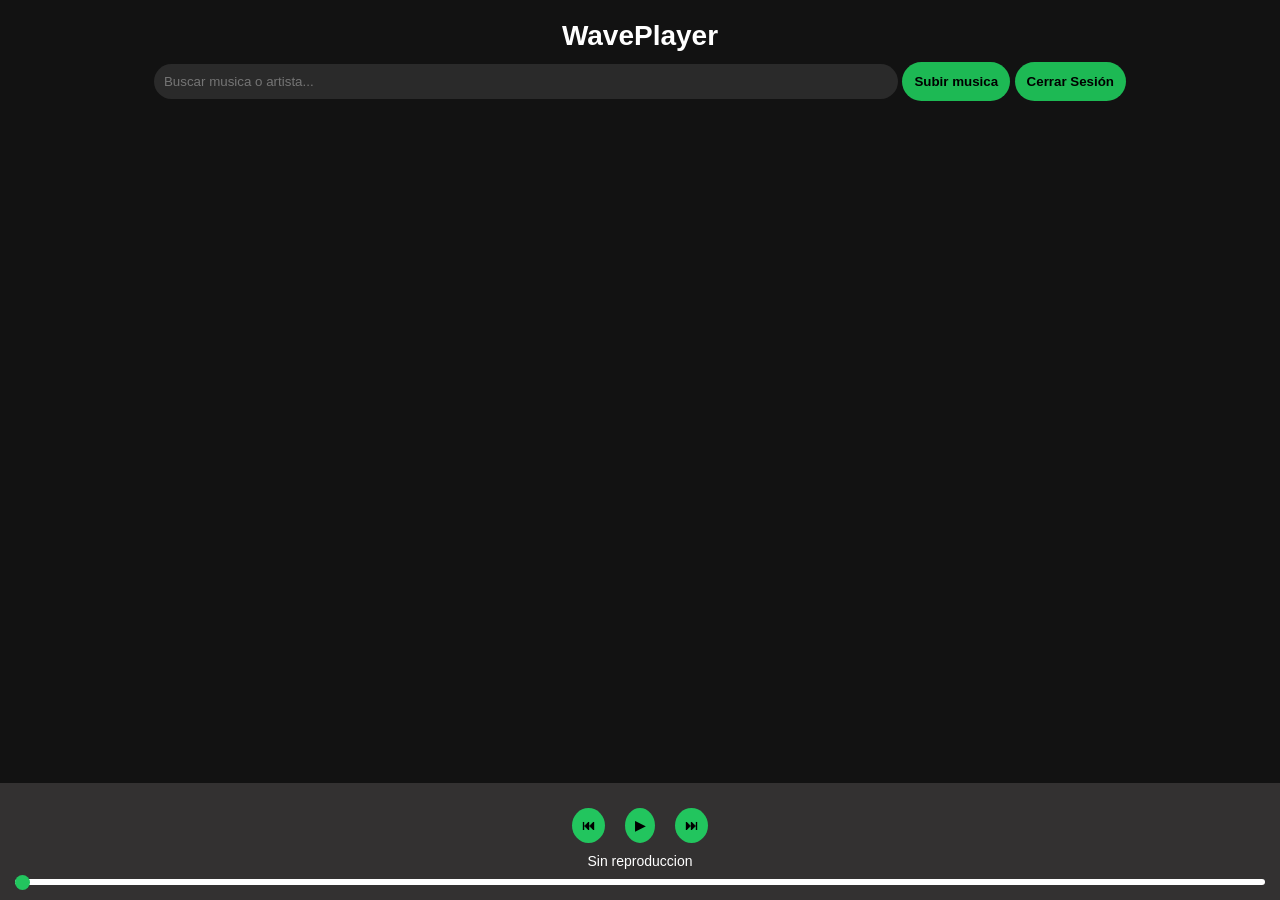
<file: index.html>
<!DOCTYPE html>
<html lang="es">
<head>
    <meta charset="UTF-8">
    <title>WavePlayer</title>
    <link rel="stylesheet" href="index.css">
</head>
<body>

<header>
    <h1>WavePlayer</h1>
    <input type="text" id="busqueda" placeholder="Buscar musica o artista...">
    <button onclick="window.location.href='subir.html'">Subir musica</button>
    <button onclick="location.href='logout.php'">Cerrar Sesión</button>
</header>

<main>
    <section class="grid-musica" id="contenedor-musica"></section>
</main>

<footer class="player">
    <section class="controles">
        <button onclick="anterior()">⏮</button>
        <button onclick="togglePlay()" id="btn-play">▶</button>
        <button onclick="siguiente()">⏭</button>
    </section>
    <section class="player-info">
        <p id="nombre-cancion">Sin reproduccion</p>
        <p id="artista-cancion"></p>
    </section>
    <input type="range" id="barra" value="0">
    <audio id="player-audio"></audio>
</footer>   

<script src="script.js"></script>

</body>
</html>
</file>
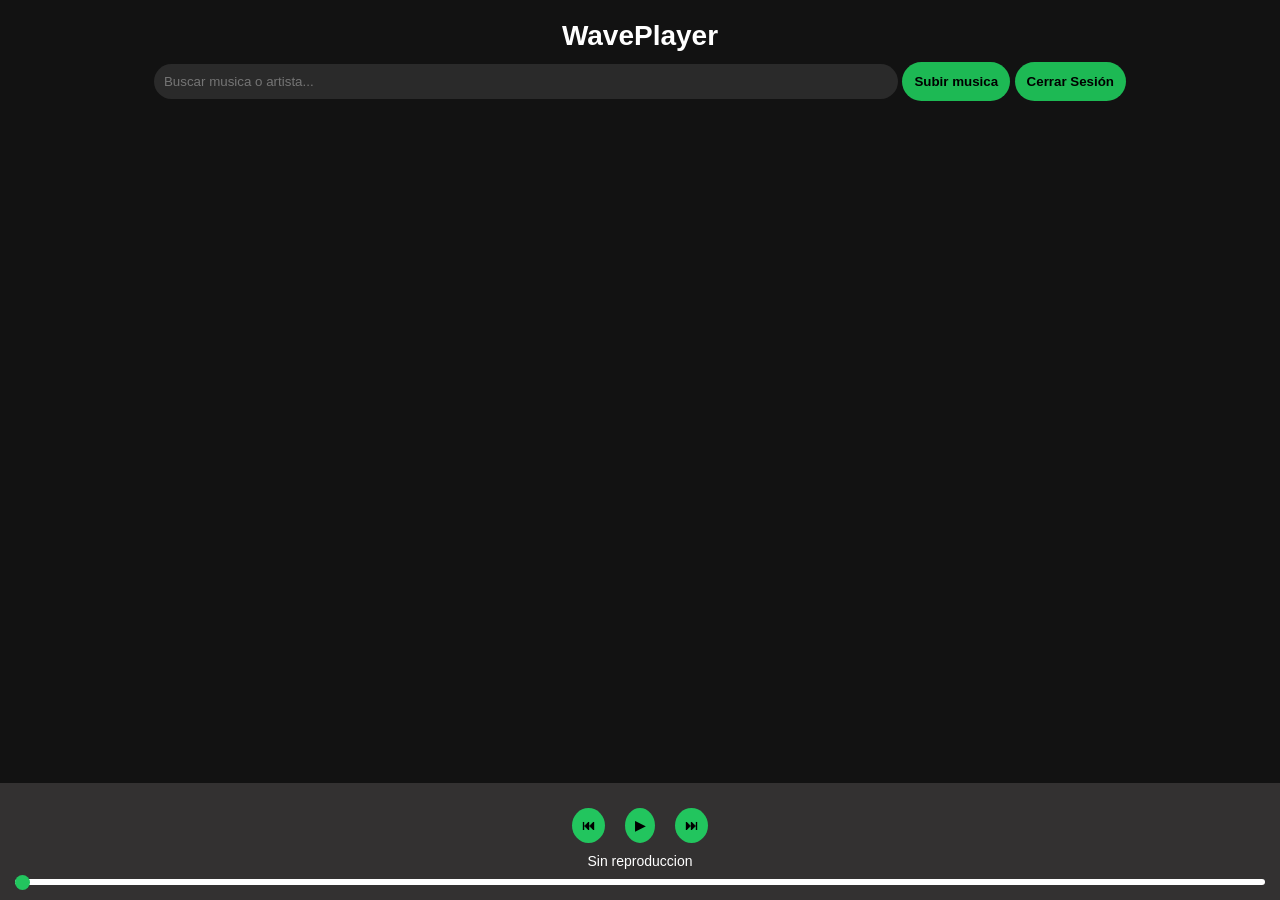
<file: principal.html>
<!DOCTYPE html>
<html lang="es">
<head>
    <meta charset="UTF-8">
    <title>WavePlayer</title>
    <link rel="stylesheet" href="principal.css">
</head>
<body>

<header>
    <h1>WavePlayer</h1>
    <input type="text" id="busqueda" placeholder="Buscar musica o artista...">
    <button onclick="window.location.href='subir.html'">Subir musica</button>
    <button onclick="location.href='logout.php'">Cerrar Sesión</button>
</header>

<main>
    <section class="grid-musica" id="contenedor-musica"></section>
</main>

<footer class="player">
    <section class="controles">
        <button onclick="anterior()">⏮</button>
        <button onclick="togglePlay()" id="btn-play">▶</button>
        <button onclick="siguiente()">⏭</button>
    </section>
    <section class="player-info">
        <p id="nombre-cancion">Sin reproduccion</p>
        <p id="artista-cancion"></p>
    </section>
    <input type="range" id="barra" value="0">
    <audio id="player-audio"></audio>
</footer>   

<script src="script.js"></script>

</body>
</html>
</file>
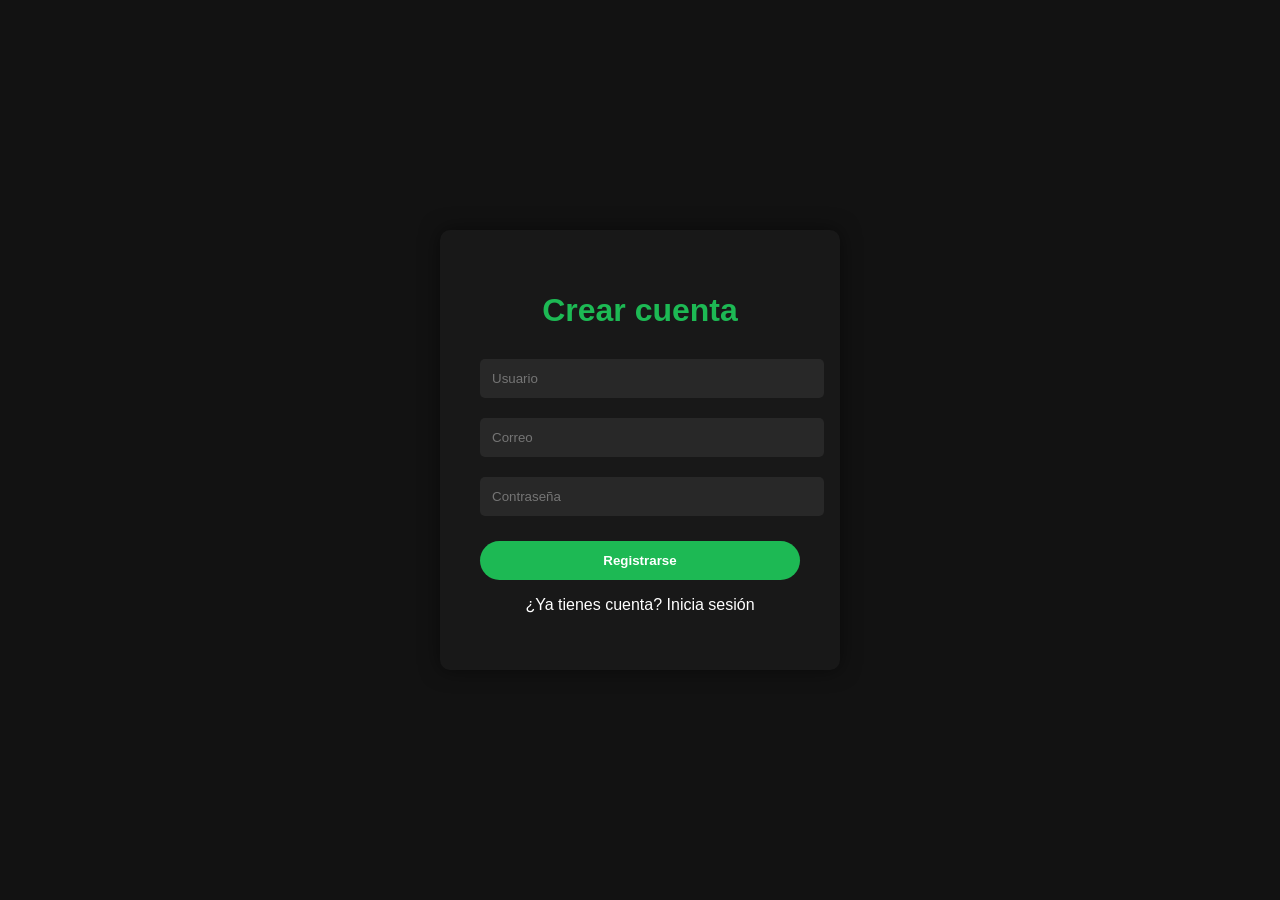
<file: Registro.html>
<!DOCTYPE html>
<html lang="es">
<head>
<meta charset="UTF-8">
<title>Registro</title>
<link rel="stylesheet" href="Inicio Sesion.css">
</head>
<body>

<main>
    <h1>Crear cuenta</h1>

    <form action="Registro.php" method="POST">
        <input type="text" name="usuario" placeholder="Usuario" required>
        <input type="text" name="correo" placeholder="Correo" required>
        <input type="password" name="password" placeholder="Contraseña" required>
        <button type="submit">Registrarse</button>
    </form>

    <p>¿Ya tienes cuenta? <a href="index.php">Inicia sesión</a></p>
</main>

</body>
</html>
</file>
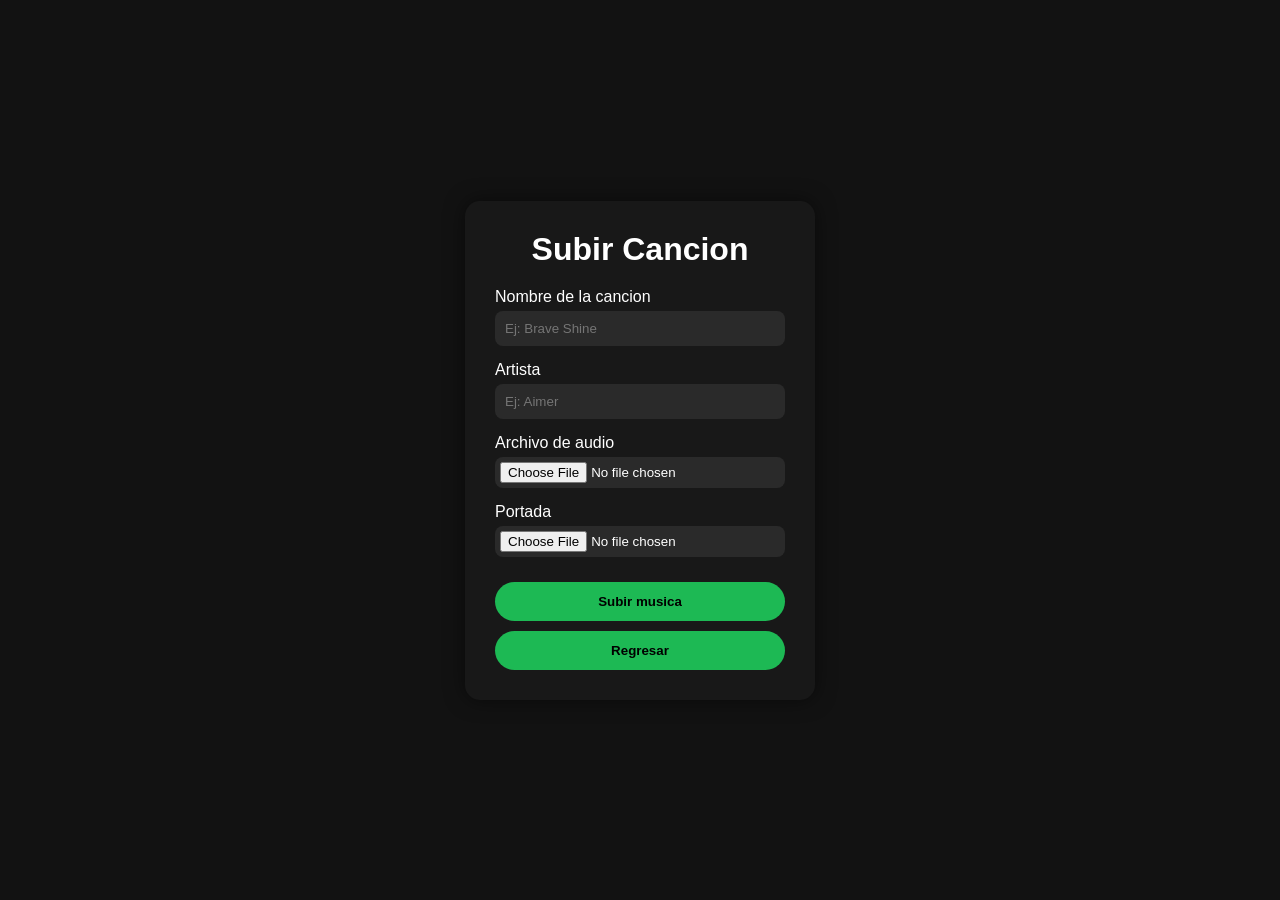
<file: subir.html>
<!DOCTYPE html>
<html>
<head>
    <meta charset="UTF-8">
    <title>Subir Musica</title>
    <link rel="stylesheet" href="subir.css">
</head>
<body>

<main>
    <header>
        <h1>Subir Cancion</h1>
    </header>

    <form action="agregar.php" method="post" enctype="multipart/form-data">
        <section>
            <label>Nombre de la cancion</label>
            <input type="text" placeholder="Ej: Brave Shine" name="nombre" required>
        </section>

        <section>
            <label>Artista</label>
            <input type="text" placeholder="Ej: Aimer" name="artista" required>
        </section>

        <section>
            <label>Archivo de audio</label>
            <input type="file" accept="audio/*" name="cancion" required>
        </section>

        <section>
            <label>Portada</label>
            <input type="file" accept="image/*" name="imagen" required>
        </section>

        <section>
            <button type="submit">Subir musica</button>
        </section>
    </form>
    
    <section>
        <button onclick="window.location.href='principal.html'">Regresar</button>
    </section>
</main>

</body>
</html>
</file>
<file: index.css>
* {
    margin: 0;
    padding: 0;
    box-sizing: border-box;
    font-family: 'Segoe UI', sans-serif;
}

body {
    background: #121212;
    color: white;
}

header {
    padding: 20px;
    text-align: center;
}

header h1 {
    font-size: 28px;
    color: #ffffff;
}

header input {
    margin-top: 10px;
    padding: 10px;
    width: 60%;
    border-radius: 20px;
    border: none;
    background: rgba(255,255,255,0.1);
    color: white;
}

#playlists-container {
    margin: 15px auto 0;
    display: flex;
    gap: 10px;
    flex-wrap: wrap;
    justify-content: center;
}

.playlist-btn, 
#playlists-container button {
    background: #333;
    border: none;
    padding: 8px 15px;
    border-radius: 20px;
    color: white;
    cursor: pointer;
    transition: 0.3s;
    font-size: 12px;
}

.playlist-btn:hover,
#playlists-container button:hover {
    background: #1db954;
}

.active-playlist {
    background: #1db954;
}

#playlists-container button:first-child {
    background: #1db954;
}

#playlists-container button:last-child {
    background: #22c55e;
}

.grid-musica {
    display: grid;
    grid-template-columns: repeat(auto-fill, minmax(150px, 1fr));
    gap: 20px;
    padding: 20px;
}

/* Card */
.music-card {
    background: rgba(255,255,255,0.08);
    backdrop-filter: blur(10px);
    border-radius: 15px;
    padding: 10px;
    text-align: center;
    transition: 0.3s;
}

.music-card:hover {
    transform: scale(1.05);
    background: rgba(0, 255, 200, 0.2);
}

.music-card figure {
    width: 100%;
    height: 120px;
    border-radius: 10px;
    overflow: hidden;
    background: #111;
}

.music-card img {
    width: 100%;
    height: 100%;
    object-fit: cover;
}

.music-card p {
    margin-top: 8px;
    font-size: 14px;
}

/* Boton Play */
.music-card button {
    margin-top: 5px;
    background: #00f5d4;
    border: none;
    padding: 5px 10px;
    border-radius: 10px;
    cursor: pointer;
}

.music-card button:last-of-type {
    background: #666;
    margin-top: 5px;
}

.player {
    position: fixed;
    bottom: 0;
    width: 100%;
    background: #333131;
    padding: 15px;
    display: flex;
    flex-direction: column;
    gap: 10px;
}

/* Controles */
.player .controles {
    display: flex;
    justify-content: center;
    gap: 20px;
}

.player button {
    background: #22c55e;
    border: none;
    padding: 10px;
    border-radius: 50%;
    cursor: pointer;
}

/* Barra */
#barra {
    width: 100%;
    appearance: none;
    height: 6px;
    background: #ffffff;
    border-radius: 10px;
    outline: none;
}

#barra::-webkit-slider-thumb {
    appearance: none;
    width: 15px;
    height: 15px;
    background: #22c55e;
    border-radius: 50%;
    cursor: pointer;
}

#barra:hover {
    background: #334155;
}

button {
    margin-top: 10px;
    padding: 12px;
    background: #1db954;
    border: none;
    border-radius: 25px;
    color: black;
    font-weight: bold;
    cursor: pointer;
    transition: 0.3s;
}

/* Informacion de cancion */
.player-info {
    text-align: center;
}

#nombre-cancion {
    font-size: 14px;
}

#artista-cancion {
    font-size: 12px;
    color: #888;
}
</file>
<file: principal.css>
* {
    margin: 0;
    padding: 0;
    box-sizing: border-box;
    font-family: 'Segoe UI', sans-serif;
}

body {
    background: #121212;
    color: white;
}

header {
    padding: 20px;
    text-align: center;
}

header h1 {
    font-size: 28px;
    color: #ffffff;
}

header input {
    margin-top: 10px;
    padding: 10px;
    width: 60%;
    border-radius: 20px;
    border: none;
    background: rgba(255,255,255,0.1);
    color: white;
}

#playlists-container {
    margin: 15px auto 0;
    display: flex;
    gap: 10px;
    flex-wrap: wrap;
    justify-content: center;
}

.playlist-btn, 
#playlists-container button {
    background: #333;
    border: none;
    padding: 8px 15px;
    border-radius: 20px;
    color: white;
    cursor: pointer;
    transition: 0.3s;
    font-size: 12px;
}

.playlist-btn:hover,
#playlists-container button:hover {
    background: #1db954;
}

.active-playlist {
    background: #1db954;
}

#playlists-container button:first-child {
    background: #1db954;
}

#playlists-container button:last-child {
    background: #22c55e;
}

.grid-musica {
    display: grid;
    grid-template-columns: repeat(auto-fill, minmax(150px, 1fr));
    gap: 20px;
    padding: 20px;
}

/* Card */
.music-card {
    background: rgba(255,255,255,0.08);
    backdrop-filter: blur(10px);
    border-radius: 15px;
    padding: 10px;
    text-align: center;
    transition: 0.3s;
}

.music-card:hover {
    transform: scale(1.05);
    background: rgba(0, 255, 200, 0.2);
}

.music-card figure {
    width: 100%;
    height: 120px;
    border-radius: 10px;
    overflow: hidden;
    background: #111;
}

.music-card img {
    width: 100%;
    height: 100%;
    object-fit: cover;
}

.music-card p {
    margin-top: 8px;
    font-size: 14px;
}

/* Boton Play */
.music-card button {
    margin-top: 5px;
    background: #00f5d4;
    border: none;
    padding: 5px 10px;
    border-radius: 10px;
    cursor: pointer;
}

.music-card button:last-of-type {
    background: #666;
    margin-top: 5px;
}

.player {
    position: fixed;
    bottom: 0;
    width: 100%;
    background: #333131;
    padding: 15px;
    display: flex;
    flex-direction: column;
    gap: 10px;
}

/* Controles */
.player .controles {
    display: flex;
    justify-content: center;
    gap: 20px;
}

.player button {
    background: #22c55e;
    border: none;
    padding: 10px;
    border-radius: 50%;
    cursor: pointer;
}

/* Barra */
#barra {
    width: 100%;
    appearance: none;
    height: 6px;
    background: #ffffff;
    border-radius: 10px;
    outline: none;
}

#barra::-webkit-slider-thumb {
    appearance: none;
    width: 15px;
    height: 15px;
    background: #22c55e;
    border-radius: 50%;
    cursor: pointer;
}

#barra:hover {
    background: #334155;
}

button {
    margin-top: 10px;
    padding: 12px;
    background: #1db954;
    border: none;
    border-radius: 25px;
    color: black;
    font-weight: bold;
    cursor: pointer;
    transition: 0.3s;
}

/* Informacion de cancion */
.player-info {
    text-align: center;
}

#nombre-cancion {
    font-size: 14px;
}

#artista-cancion {
    font-size: 12px;
    color: #888;
}
</file>
<file: Inicio Sesion.css>
body {
    margin: 0;
    font-family: Arial, sans-serif;
    background-color: #121212;
    color: white;
    display: flex;
    justify-content: center;
    align-items: center;
    height: 100vh;
}

main {
    background-color: #181818;
    padding: 40px;
    border-radius: 10px;
    width: 320px;
    text-align: center;
    box-shadow: 0 0 20px rgba(0,0,0,0.5);
}

h1 {
    color: #1DB954;
    margin-bottom: 20px;
}

input {
    width: 100%;
    padding: 12px;
    margin: 10px 0;
    border: none;
    border-radius: 5px;
    background-color: #282828;
    color: white;
}

input:focus {
    outline: none;
    border: 1px solid #1DB954;
}

button {
    width: 100%;
    padding: 12px;
    margin-top: 15px;
    background-color: #1DB954;
    border: none;
    border-radius: 25px;
    color: white;
    font-weight: bold;
    cursor: pointer;
    transition: 0.3s;
}

button:hover {
    background-color: #1ed760;
    transform: scale(1.05);
}

.extra {
    margin-top: 15px;
    font-size: 12px;
    color: #b3b3b3;
}

a {
    color: white;
    text-decoration: none;
}

a:hover {
    text-decoration: underline;
}
</file>
<file: subir.css>
* {
    margin: 0;
    padding: 0;
    box-sizing: border-box;
    font-family: Arial, sans-serif;
}

body {
    background: #121212;
    color: white;
    display: flex;
    justify-content: center;
    align-items: center;
    height: 100vh;
}


main {
    background: #181818;
    padding: 30px;
    border-radius: 15px;
    width: 350px;
    box-shadow: 0 0 20px rgba(0,0,0,0.5);
}


header h1 {
    text-align: center;
    margin-bottom: 20px;
}


form {
    display: flex;
    flex-direction: column;
    gap: 15px;
}

section {
    display: flex;
    flex-direction: column;
}


input {
    padding: 10px;
    border-radius: 8px;
    border: none;
    background: #2a2a2a;
    color: white;
    margin-top: 5px;
}

input[type="file"] {
    padding: 5px;
}


button {
    margin-top: 10px;
    padding: 12px;
    background: #1db954;
    border: none;
    border-radius: 25px;
    color: black;
    font-weight: bold;
    cursor: pointer;
    transition: 0.3s;
}

button:hover {
    background: #1ed760;
}
</file>
